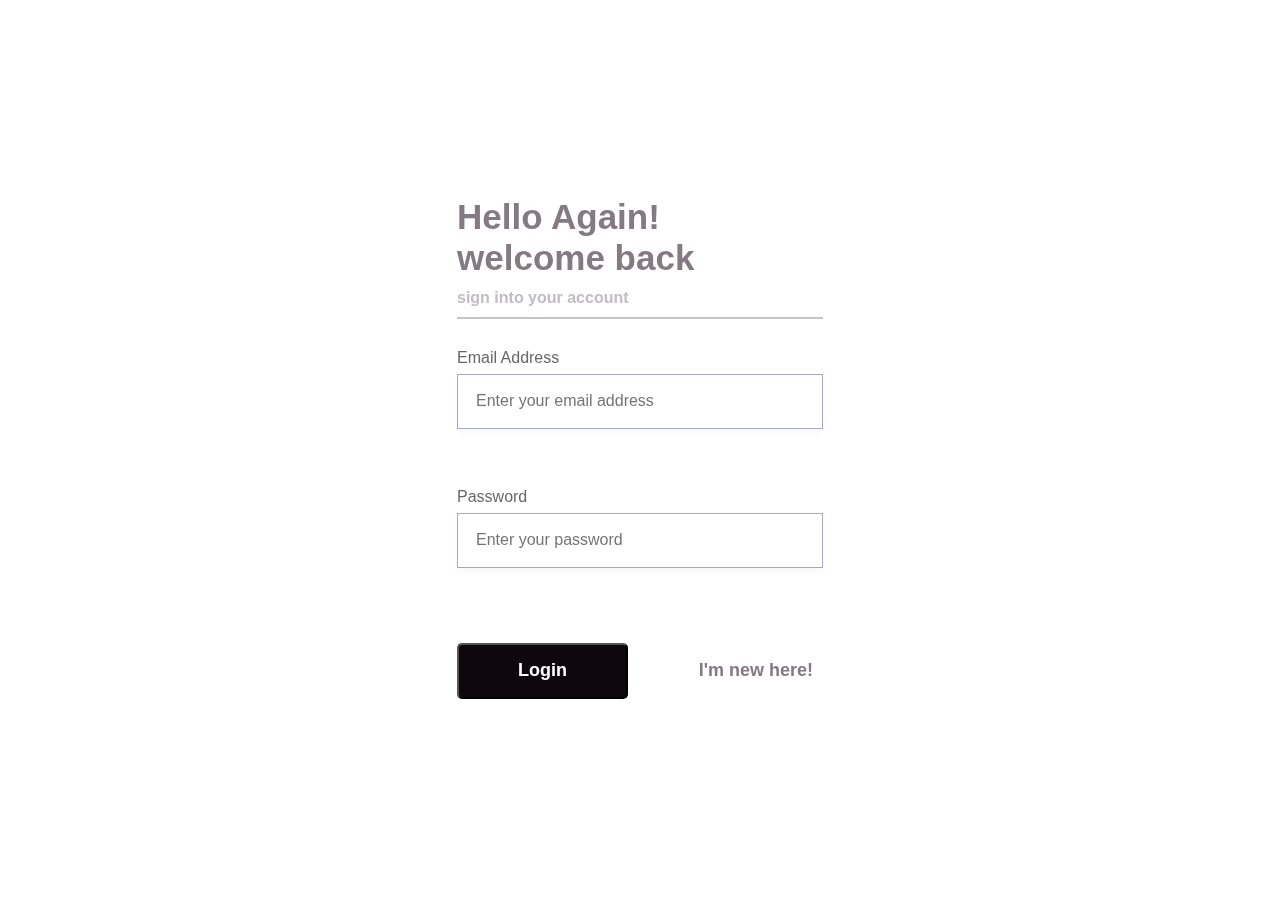
<file: index.html>
<!DOCTYPE html>
<html lang="en">
  <head>
    <meta charset="UTF-8" />
    <meta name="viewport" content="width=device-width, initial-scale=1.0" />
    <link rel="stylesheet" href="style.css" />
    <title>Login page</title>
  </head>
  <body>
    <div class="container">
      <h3 class="heading-3">
        Hello Again! <br />
        welcome back
      </h3>
      <h2 class="heading-2">sign into your account</h2>
      <hr class="line" />
      <form id="validateform">
        <div class="input-container">
          <label for="email" class="brtop">Email Address</label><br />
          <input
            type="text"
            name="email"
            class="email"
            id="email"
            placeholder="Enter your email address"
          /><br />
          <span class="error-block"></span><br />
        </div>
        <div class="input-container">
          <label for="password" class="brtop">Password</label><br />
          <input
            type="text"
            name="password"
            class="password"
            id="password"
            placeholder="Enter your password"
          /><br />
          <span class="error-block"></span><br />
        </div>

        <div class="info">
          <button type="submit" id="btn">Login</button>
          <span> <a href="./signup.html">I'm new here!</a></span>
        </div>
      </form>
    </div>
    <script src="./app.js"></script>
  </body>
</html>
</file>
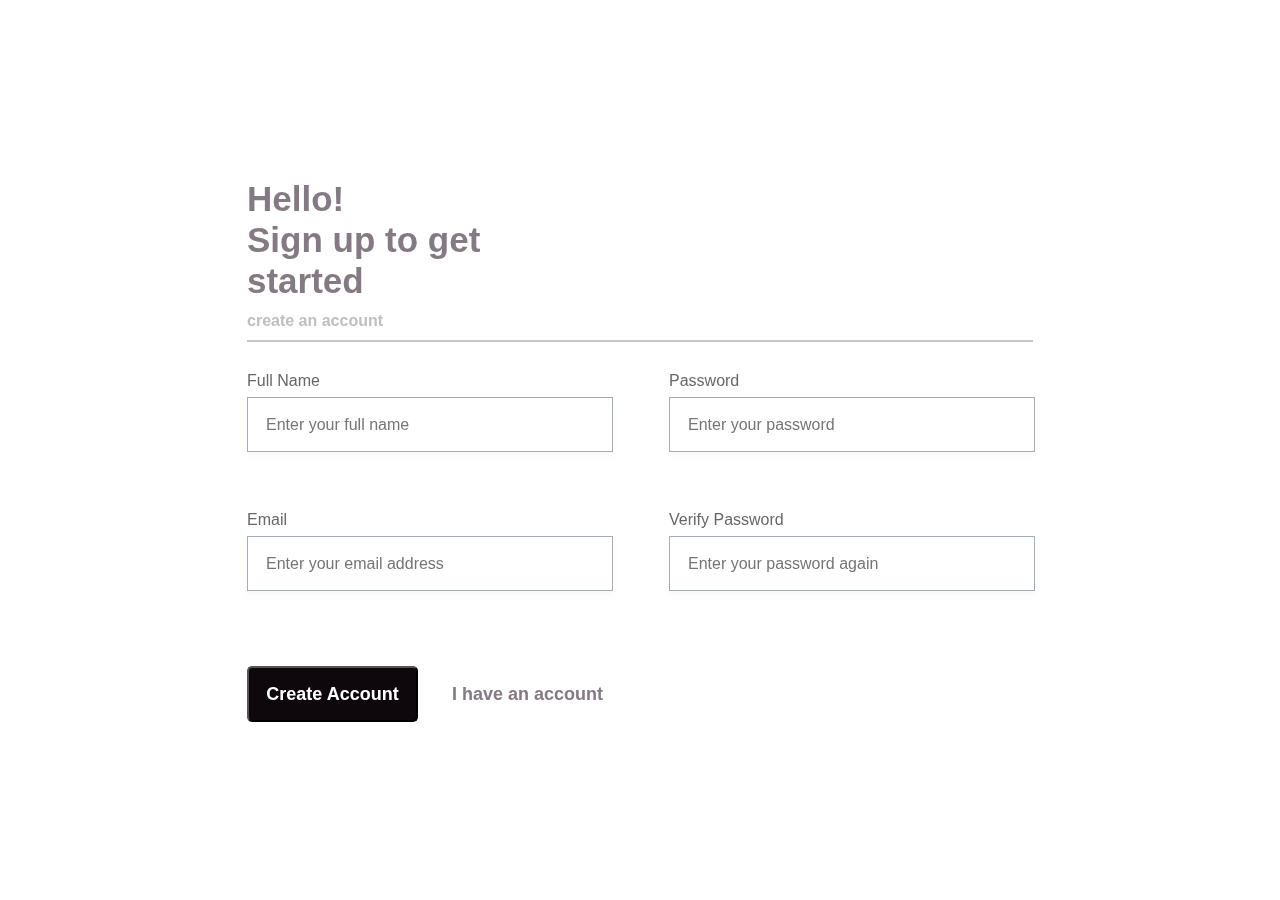
<file: signup.html>
<!DOCTYPE html>
<html lang="en">
  <head>
    <meta charset="UTF-8" />
    <meta name="viewport" content="width=device-width, initial-scale=1.0" />
    <link rel="stylesheet" href="./signup.css" />
    <title>signup page</title>
  </head>
  <body>
    <div class="container">
      <h3 class="heading-3">
        Hello! <br />
        Sign up to get <br />
        started
      </h3>
      <h2 class="heading-2">create an account</h2>
      <hr class="line" />
      <form id="form">
        <div class="row">
          <div class="input-container">
            <label class="brtop" for="fullname">Full Name</label><br />
            <input
              type="text"
              name="fullname"
              class="full name"
              id="fullname"
              placeholder="Enter your full name"
            /><br />
            <span class="error-block"></span><br />
          </div>
          <div class="input-container">
            <label class="brtop" for="password">Password</label><br />
            <input
              type="text"
              name="password"
              class="password"
              id="password"
              placeholder="Enter your password"
            /><br />
            <span class="error-block"></span><br />
          </div>
        </div>

        <div class="row">
          <div class="input-container">
            <label class="brtop" for="email">Email</label><br />
            <input
              type="text"
              name="email"
              class="email"
              id="email"
              placeholder="Enter your email address"
            /><br />
            <span class="error-block"></span><br />
          </div>
          <div class="input-container">
            <label class="brtop" for="password"> Verify Password</label><br />
            <input
              type="text"
              name=" verify password"
              class="verify password"
              id="verifypassword"
              placeholder="Enter your password again"
            /><br />
            <span class="error-block"></span><br />
          </div>
        </div>
        <div class="info">
          <button type="submit" class="btn" id="btn">Create Account</button>
          <span> <a href="./index.html">I have an account</a></span>
        </div>
      </form>
    </div>
    <script src="./signup.js"></script>
  </body>
</html>
</file>
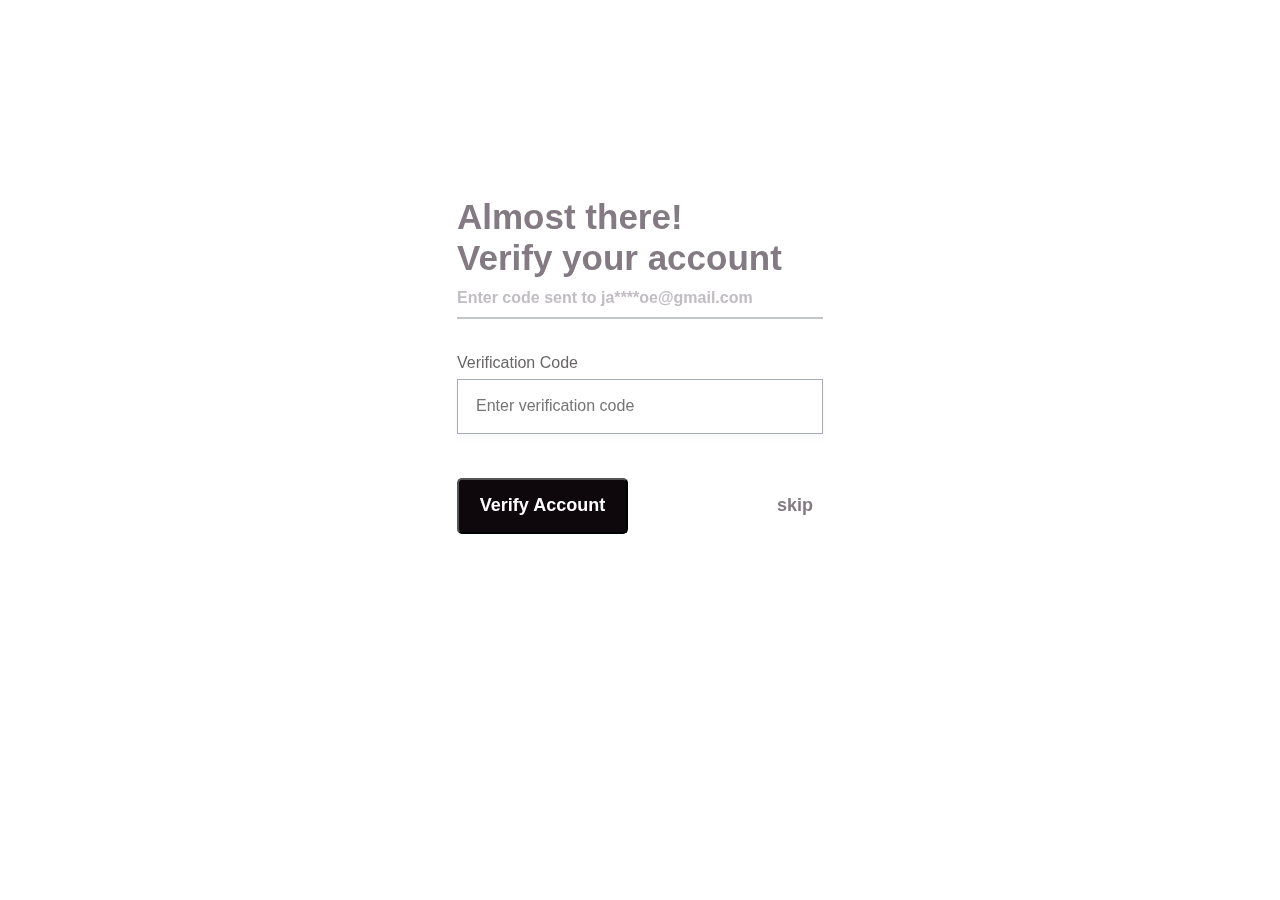
<file: verify.html>
<!DOCTYPE html>
<html lang="en">
  <head>
    <meta charset="UTF-8" />
    <meta name="viewport" content="width=device-width, initial-scale=1.0" />
    <link rel="stylesheet" href="./verify.css" />
    <title>verification</title>
  </head>
  <body>
    <div class="container">
      <h3 class="heading-3">
        Almost there! <br />
        Verify your account
      </h3>
      <h2 class="heading-2">Enter code sent to ja****oe@gmail.com</h2>
      <hr class="line" />
      <form id="requiredfield">
        <div class="input-container"></div>
        <label class="brtop" for="email">Verification Code</label><br />
        <input
          type="text"
          name="email"
          class="email"
          id="verification"
          placeholder="Enter verification code"
        /><br />
        <span class="error-block error-message"></span><br />
        <div class="info">
          <button type="submit" id="btn">Verify Account</button>
          <span> <a href="">skip</a></span>
        </div>
      </form>
    </div>
    <script src="./verify.js"></script>
  </body>
</html>
</file>
<file: style.css>
* {
  margin: 0;
  padding: 0;
  box-sizing: border-box;
}
html {
  font-size: 62.5%;
}
body {
  font-family: "Roboto", sans-serif;
  color: #707070;
  align-items: center;
  justify-content: center;
  height: 100vh;
}
.container {
  max-width: 36.6rem;
  position: fixed;
  top: 50%;
  left: 50%;
  margin-top: -25.45rem;
  margin-left: -18.3rem;
}
.heading-3 {
  font-size: 3.5rem;
  line-height: 4.1rem;
  color: #847a83;
}
.heading-2 {
  font-size: 1.6rem;
  line-height: 1.9rem;
  margin: 1rem 0;
  color: #c2bdc4;
}
hr.line {
  border: 0.5px solid #c3c5cc;
}
.input-container {
  margin-bottom: 3.1rem;
}
.input-container:first-child {
  margin-top: 2.6rem;
}
input {
  width: 36.6rem;
  height: 5.5rem;
  border: 1px solid #a5abbd;
  box-shadow: 0px 4px 4px rgba(230, 230, 230, 0.25);
  margin: 0.8rem 0;
  padding: 1.8rem;
  font-size: 1.6rem;
  line-height: 1.9rem;
}
.brtop {
  font-size: 1.6rem;
  line-height: 1.6rem;
  margin-top: 5px;
  display: inline-block;
  color: #696668;
}
.error-block {
  font-size: 1.6rem;
  line-height: 1.6rem;
  color: red;
}
#btn {
  background: #0e080d;
  border-radius: 4px;
  width: 17.1rem;
  height: 5.6rem;
  color: white;
  border-radius: 5px;
  font-weight: bold;
  font-size: 1.8rem;
  line-height: 2.1rem;
}

.info {
  display: flex;
  justify-content: space-between;
  align-items: center;
  padding-top: 20px;
}
a {
  text-decoration: none;
  color: #847a83;
  font-weight: bold;
  font-size: 1.8rem;
  line-height: 2.1rem;
  margin: 1rem;
}
</file>
<file: signup.css>
* {
  margin: 0;
  padding: 0;
  box-sizing: border-box;
}
html {
  font-size: 62.5%;
}
body {
  font-family: "Roboto", sans-serif;
  color: #707070;
  align-items: center;
  justify-content: center;
  height: 100vh;
}
.container {
  max-width: 78.6rem;
  position: fixed;
  top: 50%;
  left: 50%;
  margin-top: -27.2rem;
  margin-left: -39.3rem;
}
.heading-3 {
  font-size: 3.5rem;
  line-height: 4.1rem;
  color: #847a83;
}
.heading-2 {
  font-size: 1.6rem;
  line-height: 1.9rem;
  margin: 1rem 0;
  color: #c2bdc4;
}
hr.line {
  border: 0.5px solid #c3c5cc;
}
.row {
  margin-bottom: 3.1rem;
}
.row:first-child {
  margin-top: 2.6rem;
}
.input-container:first-child {
  margin-right: 5.6rem;
}

input {
  width: 36.6rem;
  height: 5.5rem;
  border: 1px solid #a5abbd;
  box-shadow: 0px 4px 4px rgba(230, 230, 230, 0.25);
  margin: 0.8rem 0;
  padding: 1.8rem;
  font-size: 1.6rem;
  line-height: 1.9rem;
}
.brtop {
  font-size: 1.6rem;
  line-height: 1.6rem;
  margin-top: 5px;
  display: inline-block;
  color: #696668;
}
.error-block {
  font-size: 1.6rem;
  line-height: 1.6rem;
  color: red;
}
#btn {
  background: #0e080d;
  border-radius: 4px;
  width: 17.1rem;
  height: 5.6rem;
  color: white;
  border-radius: 5px;
  font-weight: bold;
  font-size: 1.8rem;
  line-height: 2.1rem;
}

.info {
  display: flex;
  max-width: 36.6rem;
  justify-content: space-between;
  align-items: center;
  padding-top: 20px;
}
a {
  text-decoration: none;
  color: #847a83;
  font-weight: bold;
  font-size: 1.8rem;
  line-height: 2.1rem;
  margin: 1rem;
}
.row {
  display: flex;
}
@media screen and (max-width: 880px) {
  .container {
    position: static;
    width: 36.6rem;
    margin: auto;
  }
  .row {
    display: flex;
    flex-direction: column;
  }
  .row {
    margin-bottom: 0rem;
  }
  .row:last-child {
    margin-bottom: 3.1rem;
  }
  .input-container {
    margin-bottom: 3.1rem;
  }
}
</file>
<file: verify.css>
* {
  margin: 0;
  padding: 0;
  box-sizing: border-box;
}
html {
  font-size: 62.5%;
}
body {
  font-family: "Roboto", sans-serif;
  color: #707070;
  align-items: center;
  justify-content: center;
  height: 100vh;
}
.container {
  max-width: 36.6rem;
  position: fixed;
  top: 50%;
  left: 50%;
  margin-top: -25.45rem;
  margin-left: -18.3rem;
}
.heading-3 {
  font-size: 3.5rem;
  line-height: 4.1rem;
  color: #847a83;
}
.heading-2 {
  font-size: 1.6rem;
  line-height: 1.9rem;
  margin: 1rem 0;
  color: #c2bdc4;
}
hr.line {
  border: 0.5px solid #c3c5cc;
}
.input-container {
  margin-bottom: 3.1rem;
}
.input-container:first-child {
  margin-top: 2.6rem;
}
input {
  width: 36.6rem;
  height: 5.5rem;
  border: 1px solid #a5abbd;
  box-shadow: 0px 4px 4px rgba(230, 230, 230, 0.25);
  margin: 0.8rem 0;
  padding: 1.8rem;
  font-size: 1.6rem;
  line-height: 1.9rem;
}
.brtop {
  font-size: 1.6rem;
  line-height: 1.6rem;
  margin-top: 5px;
  display: inline-block;
  color: #696668;
}
.error-block {
  font-size: 1.6rem;
  line-height: 1.6rem;
  color: red;
}
#btn {
  background: #0e080d;
  border-radius: 4px;
  width: 17.1rem;
  height: 5.6rem;
  color: white;
  border-radius: 5px;
  font-weight: bold;
  font-size: 1.8rem;
  line-height: 2.1rem;
}

.info {
  display: flex;
  justify-content: space-between;
  align-items: center;
  padding-top: 20px;
}
a {
  text-decoration: none;
  color: #847a83;
  font-weight: bold;
  font-size: 1.8rem;
  line-height: 2.1rem;
  margin: 1rem;
}
</file>
